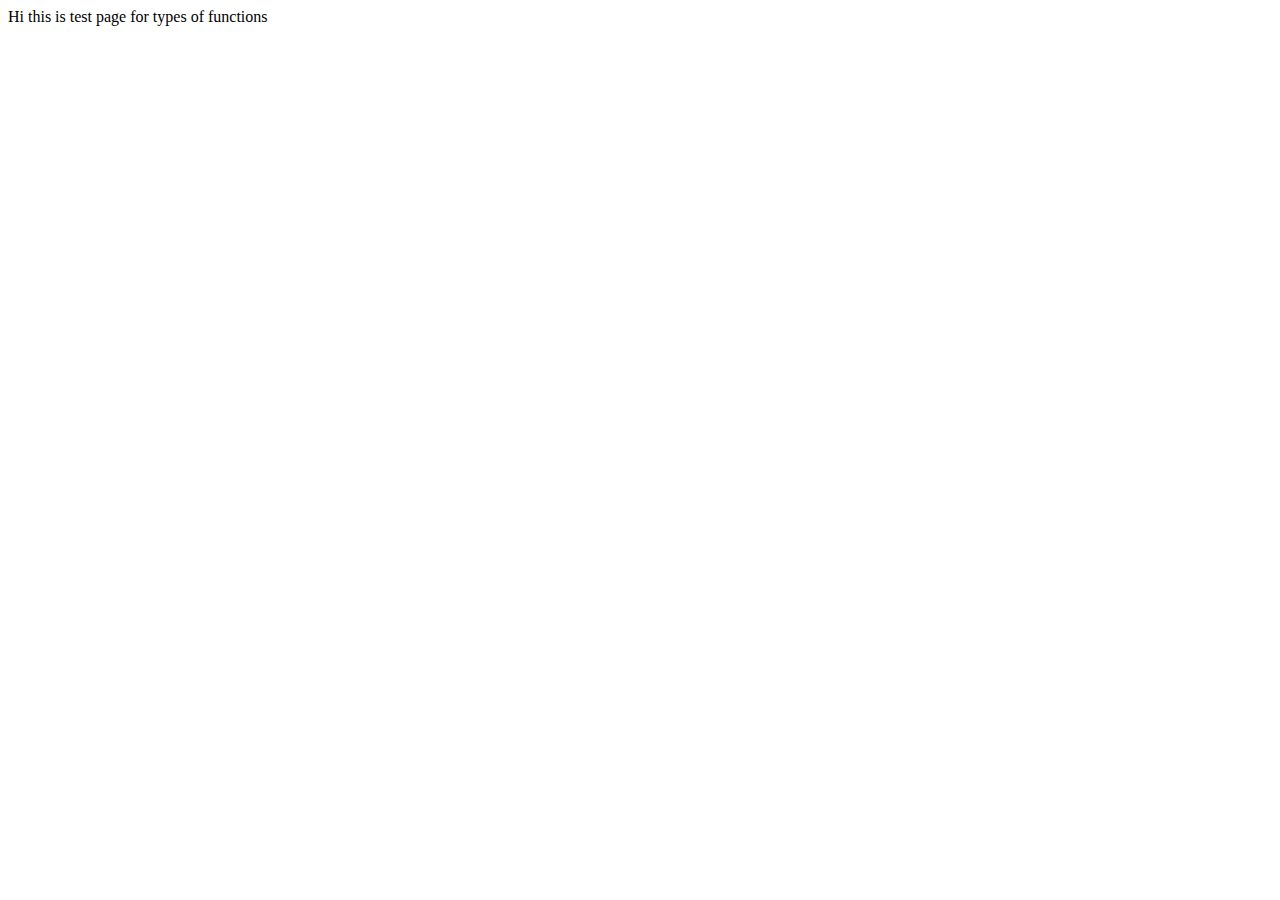
<file: Functions/index.html>
<!DOCTYPE html>
<html lang="en">
  <head>
    <meta charset="UTF-8" />
    <meta http-equiv="X-UA-Compatible" content="IE=edge" />
    <meta name="viewport" content="width=device-width, initial-scale=1.0" />
    <title>Document</title>
  </head>
  <body>
    Hi this is test page for types of functions

    <script src="script.js"></script>
  </body>
</html>
</file>
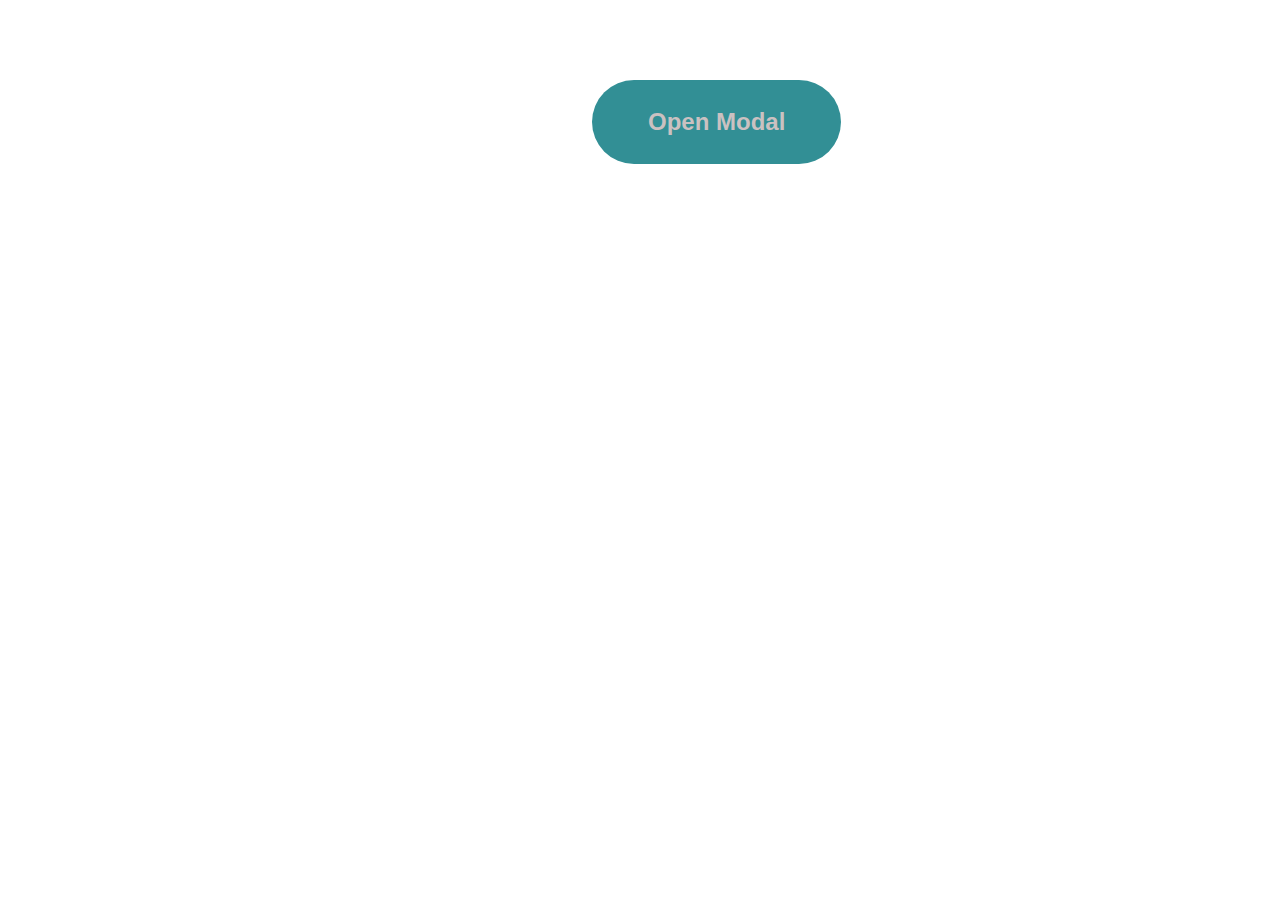
<file: Modal/index.html>
<!DOCTYPE html>
<html lang="en">
  <head>
    <meta charset="UTF-8" />
    <meta http-equiv="X-UA-Compatible" content="IE=edge" />
    <meta name="viewport" content="width=device-width, initial-scale=1.0" />
    <link href="style.css" rel="stylesheet" />

    <title>Modal</title>
  </head>
  <body>
    <div>
      <button class="open-modal">Open Modal</button>
    </div>
    <div class="modal hidden" id="modal ">
      <h1>Hello I am a stupid modal who listens to stupid commands</h1>
      <button class="close-modal hidden">&times;</button>
    </div>
    <div class="overlay hidden"></div>
  </body>
  <script src="script.js"></script>
</html>
</file>
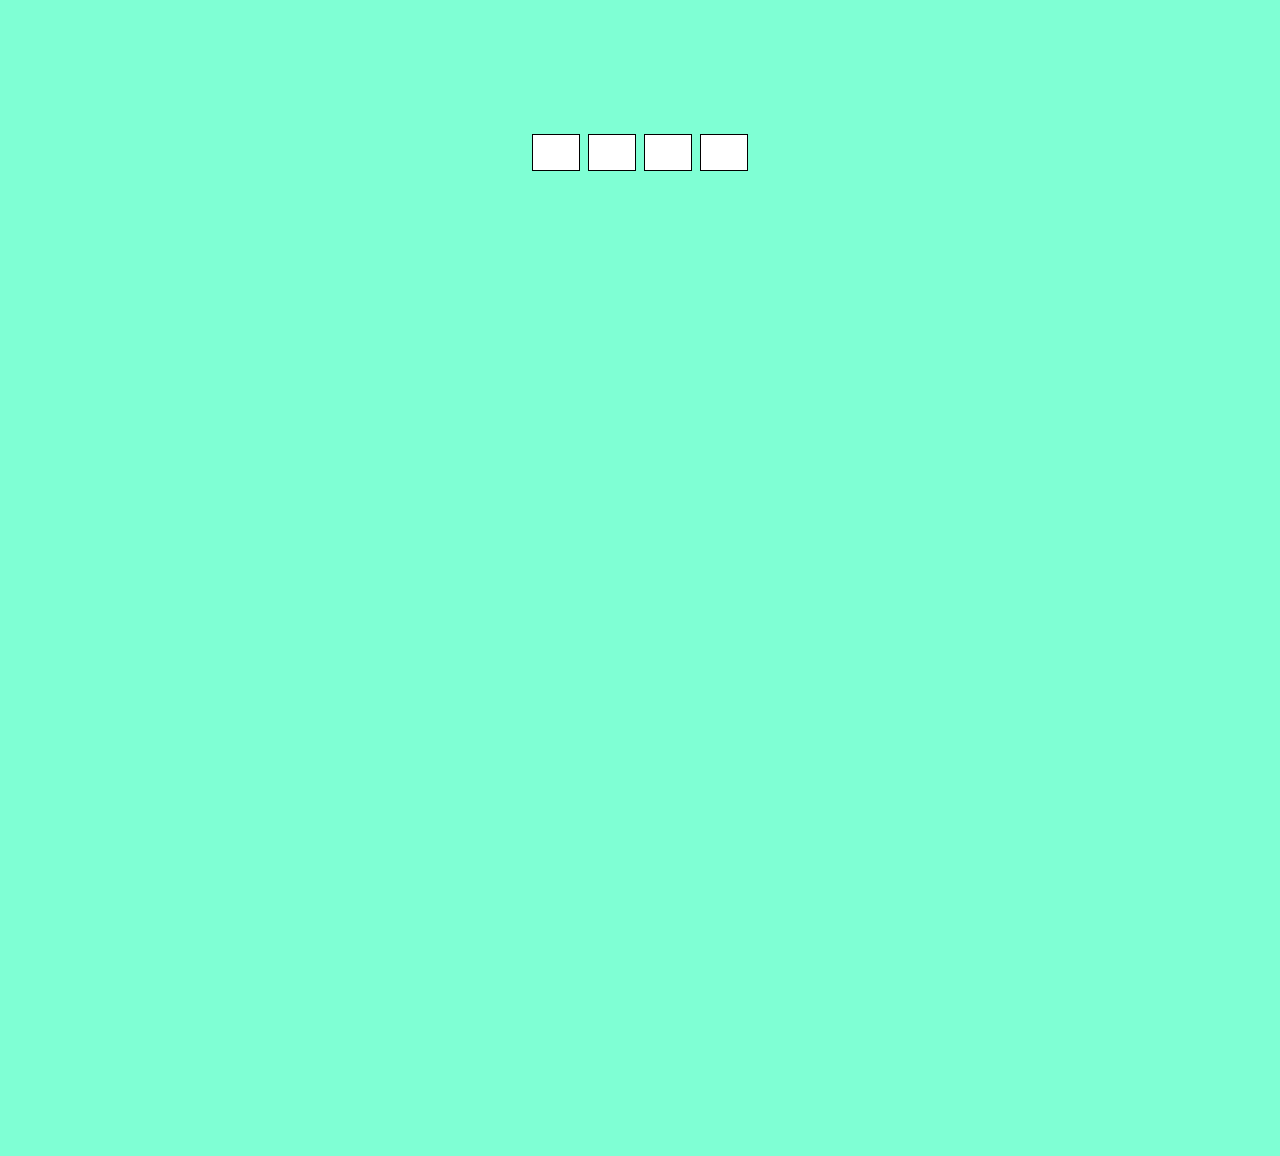
<file: OTP-field/index.html>
<!DOCTYPE html>
<html lang="en">
  <head>
    <meta charset="UTF-8" />
    <meta http-equiv="X-UA-Compatible" content="IE=edge" />
    <meta name="viewport" content="width=device-width, initial-scale=1.0" />
    <link href="style.css" rel="stylesheet" />
  
    <title>Document</title>
  </head>
  <body>
    <!-- <div>
      This is a
      <span></span>
      <span>L</span>
      <span>o</span>
      <span>o</span>
      <span>p</span>
      <span>i</span>
      <span>n</span>
      <span>g</span>
      <span></span>
      <span>A</span>
      <span>r</span>
      <span>r</span>
      <span>a</span>
      <span>y</span>
      <span></span>
      <span>A</span>
      <span>g</span>
      <span>a</span>
      <span>i</span>
      <span>n</span>
    </div> -->
    <!-- <div>
      This is a
      <span class="span-1">looping array</span>
      <span class="span-2">which is looping Again</span>
    </div> -->
    <!-- HTML code to display captions -->
    <div class="otp-container">
      <input type="text" maxlength="1" class="input-1"></input>
      <input type="text" maxlength="1" class="input-1"></input>
      <input type="text" maxlength="1" class="input-1"></input>
      <input type="text" maxlength="1" class="input-1"></input>
    </div>
    
  </body>
  <script src="script.js"></script>
</html>
</file>
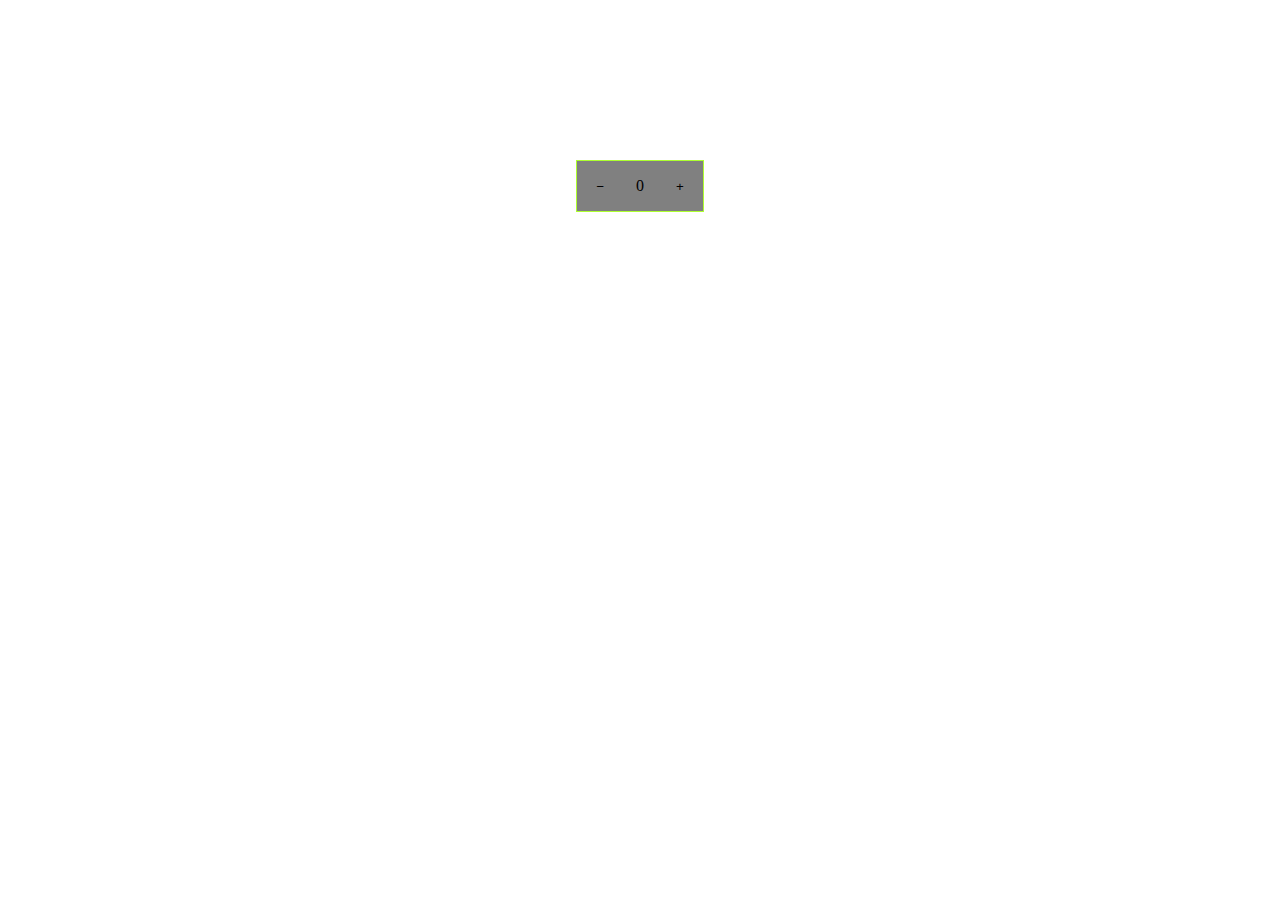
<file: QtyCounter/index.html>
<!DOCTYPE html>
<html lang="en">
  <head>
    <meta charset="UTF-8" />
    <meta http-equiv="X-UA-Compatible" content="IE=edge" />
    <meta name="viewport" content="width=device-width, initial-scale=1.0" />
    <link href="style.css" rel="stylesheet" />
    <script src="script.js"></script>
    <title>Document</title>
  </head>
  <body>
    <div class="container">
      <button class="minus-btn">&#8722;</button>
      <span class="quantity">0</span>
      <button class="plus-btn">&#x2b;</button>
    </div>
  </body>
</html>
</file>
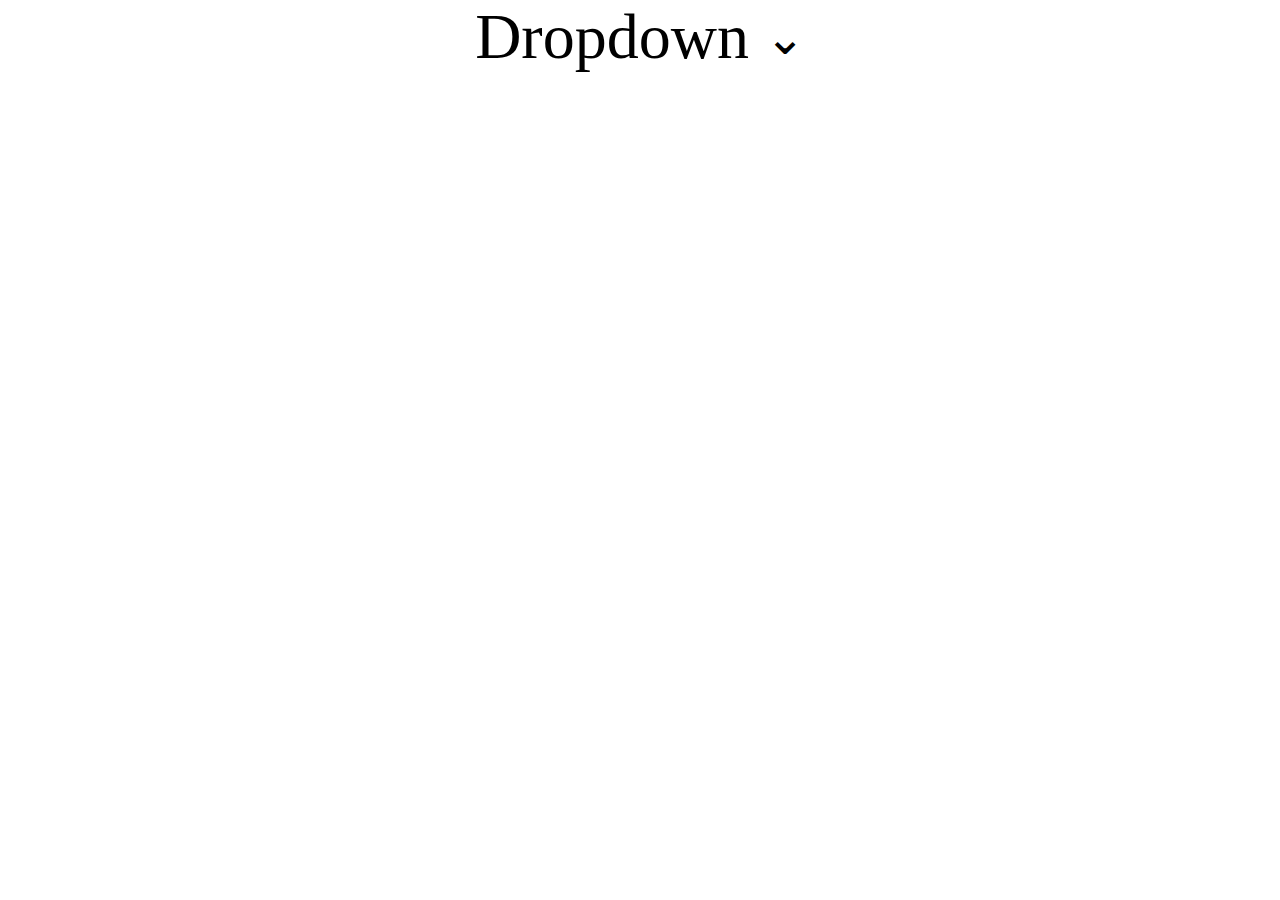
<file: Random-input/index.html>
<!DOCTYPE html>
<html lang="en">
  <head>
    <meta charset="UTF-8" />
    <meta http-equiv="X-UA-Compatible" content="IE=edge" />
    <meta name="viewport" content="width=device-width, initial-scale=1.0" />
    <link href="style.css" rel="stylesheet" />

    <title>Document</title>
  </head>
  <body>
    <div class="box-1">
      <span>Dropdown</span>
      <button>&#8964;</button>
    </div>
    <div class="box-2">
      <p class="hidden">This</p>
      <p class="hidden">is</p>
      <p class="hidden">a</p>
      <p class="hidden">dropdown</p>
    </div>
    <script src="script.js"></script>
  </body>
</html>
</file>
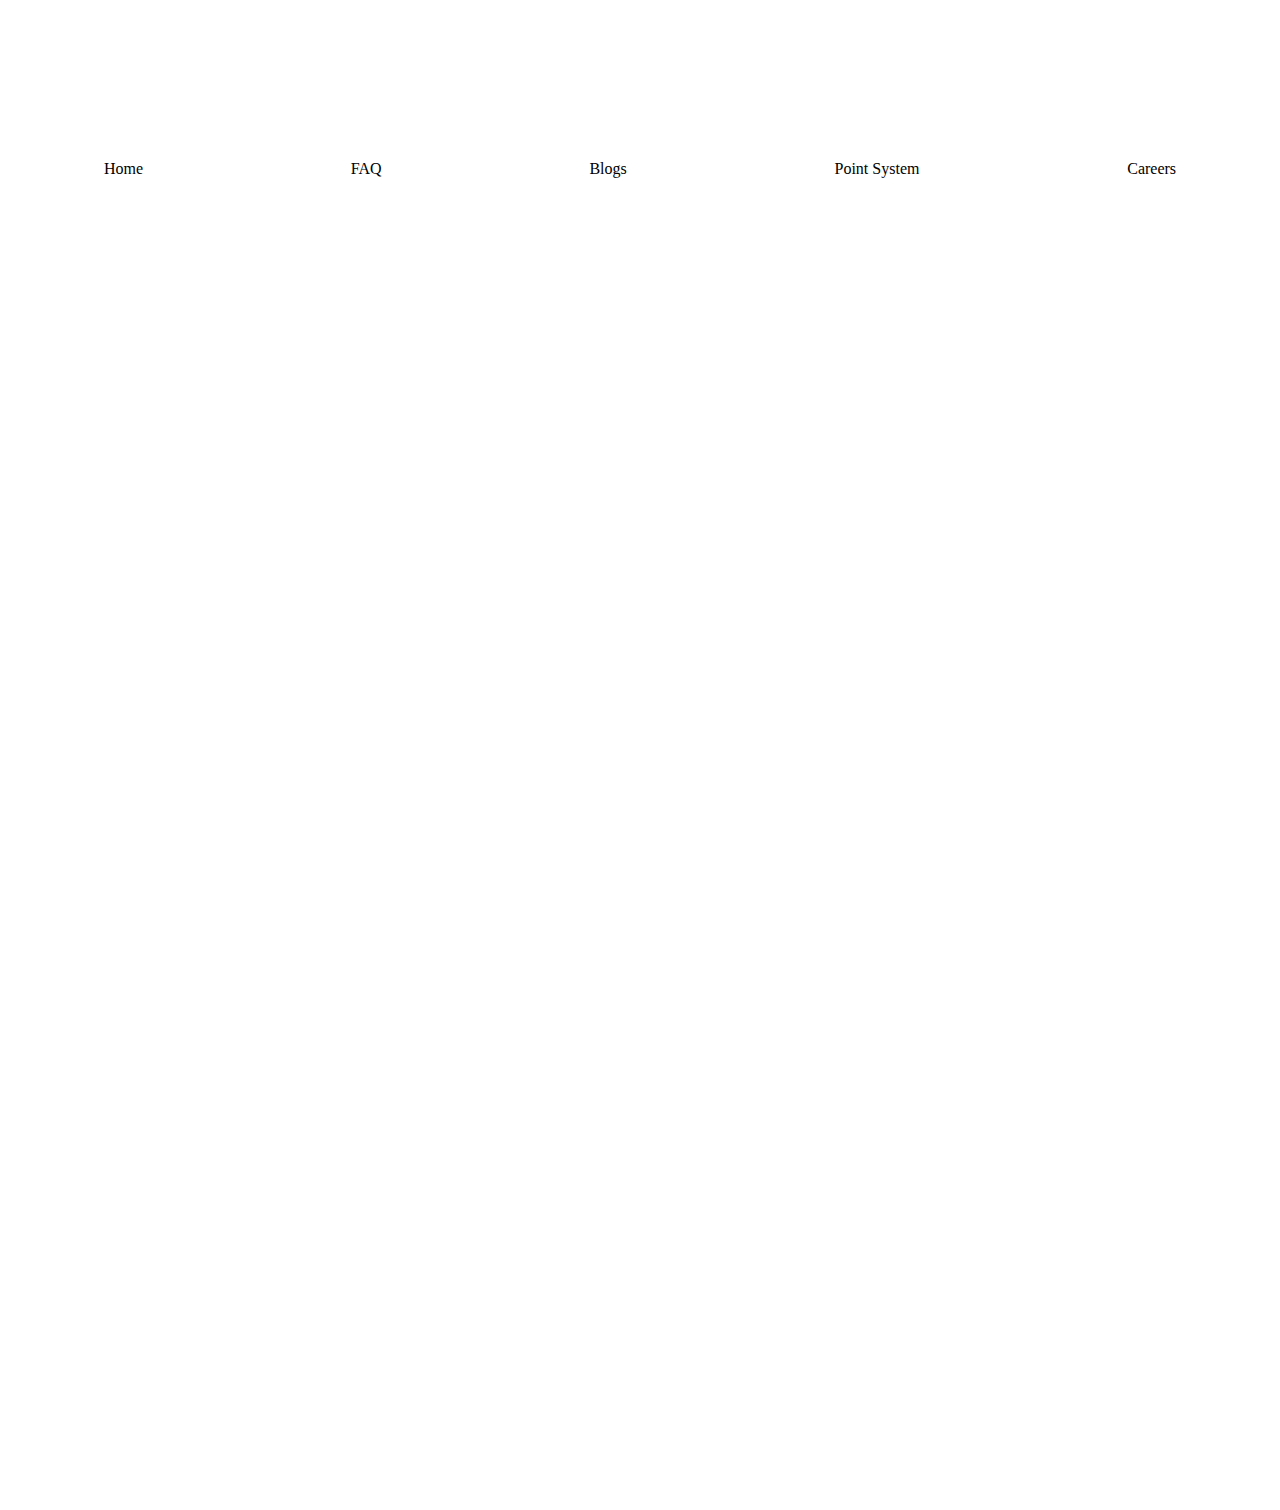
<file: Scrolling-header/index.html>
<!DOCTYPE html>
<html lang="en">
  <head>
    <meta charset="UTF-8" />
    <meta http-equiv="X-UA-Compatible" content="IE=edge" />
    <meta name="viewport" content="width=device-width, initial-scale=1.0" />
    <link href="style.css" rel="stylesheet" />
    <script src="script.js"></script>
    <title>Document</title>
  </head>
  <body>
    <header class="header">
      <p>Home</p>
      <p>FAQ</p>
      <p>Blogs</p>
      <p>Point System</p>
      <p>Careers</p>
    </header>
    <main>
      <!-- main content goes here -->
    </main>
  </body>
</html>
</file>
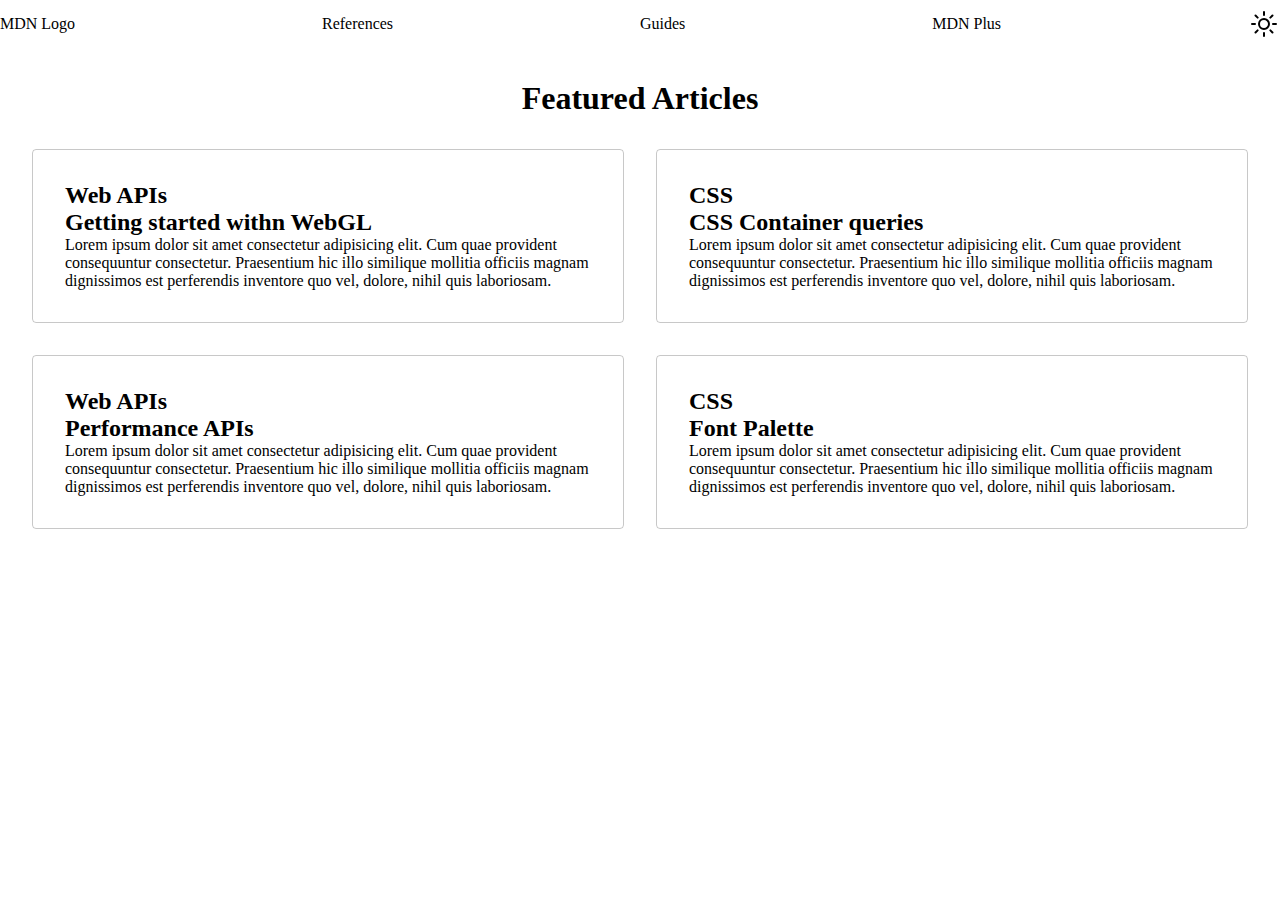
<file: Switching-modes/index.html>
<!DOCTYPE html>
<html lang="en">
  <head>
    <meta charset="UTF-8" />
    <meta http-equiv="X-UA-Compatible" content="IE=edge" />
    <meta name="viewport" content="width=device-width, initial-scale=1.0" />
    <link href="style.css" rel="stylesheet" />
    <script src="script.js"></script>
    <title>JS-Practices</title>
  </head>
  <body>
    <nav>
      <p>MDN Logo</p>
      <p>References</p>
      <p>Guides</p>
      <p>MDN Plus</p>
      <button onclick="toggleDarkMode()" class="sun-icon">
        <svg
          xmlns="http://www.w3.org/2000/svg"
          fill="none"
          viewBox="0 0 24 24"
          stroke-width="1.5"
          stroke="currentColor"
          class="sun-icon"
        >
          <path
            stroke-linecap="round"
            stroke-linejoin="round"
            d="M12 3v2.25m6.364.386l-1.591 1.591M21 12h-2.25m-.386 6.364l-1.591-1.591M12 18.75V21m-4.773-4.227l-1.591 1.591M5.25 12H3m4.227-4.773L5.636 5.636M15.75 12a3.75 3.75 0 11-7.5 0 3.75 3.75 0 017.5 0z"
          />
        </svg>
      </button>
      <div class="moon-icon">
        <svg
          xmlns="http://www.w3.org/2000/svg"
          fill="none"
          viewBox="0 0 24 24"
          stroke-width="1.5"
          stroke="currentColor"
          class="moon-icon"
        >
          <path
            stroke-linecap="round"
            stroke-linejoin="round"
            d="M21.752 15.002A9.718 9.718 0 0118 15.75c-5.385 0-9.75-4.365-9.75-9.75 0-1.33.266-2.597.748-3.752A9.753 9.753 0 003 11.25C3 16.635 7.365 21 12.75 21a9.753 9.753 0 009.002-5.998z"
          />
        </svg>
      </div>
    </nav>
    <h1>Featured Articles</h1>
    <section>
      <div class="box-1">
        <h2>Web APIs</h2>
        <h2>Getting started withn WebGL</h2>
        <p>
          Lorem ipsum dolor sit amet consectetur adipisicing elit. Cum quae
          provident consequuntur consectetur. Praesentium hic illo similique
          mollitia officiis magnam dignissimos est perferendis inventore quo
          vel, dolore, nihil quis laboriosam.
        </p>
      </div>
      <div class="box-1">
        <h2>CSS</h2>
        <h2>CSS Container queries</h2>
        <p>
          Lorem ipsum dolor sit amet consectetur adipisicing elit. Cum quae
          provident consequuntur consectetur. Praesentium hic illo similique
          mollitia officiis magnam dignissimos est perferendis inventore quo
          vel, dolore, nihil quis laboriosam.
        </p>
      </div>
      <div class="box-1">
        <h2>Web APIs</h2>
        <h2>Performance APIs</h2>
        <p>
          Lorem ipsum dolor sit amet consectetur adipisicing elit. Cum quae
          provident consequuntur consectetur. Praesentium hic illo similique
          mollitia officiis magnam dignissimos est perferendis inventore quo
          vel, dolore, nihil quis laboriosam.
        </p>
      </div>
      <div class="box-1">
        <h2>CSS</h2>
        <h2>Font Palette</h2>
        <p>
          Lorem ipsum dolor sit amet consectetur adipisicing elit. Cum quae
          provident consequuntur consectetur. Praesentium hic illo similique
          mollitia officiis magnam dignissimos est perferendis inventore quo
          vel, dolore, nihil quis laboriosam.
        </p>
      </div>
    </section>
  </body>
</html>
</file>
<file: Modal/style.css>
* {
  margin: 0;
  padding: 0;
  box-sizing: border-box;
}
.modal {
  position: absolute;
  top: 50%;
  left: 50%;
  transform: translate(-50%, -50%);
  width: 70%;

  background-color: rgb(50, 143, 149);
  padding: 6rem;
  border-radius: 5px;
  box-shadow: 0 3rem 5rem rgba(0, 0, 0, 0.3);
  z-index: 10;
  display: none;
}

.open-modal {
  font-size: 1.5rem;
  font-weight: 600;
  padding: 1.75rem 3.5rem;
  margin: 5rem 2rem;
  border: none;
  background-color: rgb(50, 143, 149);
  color: rgb(203, 193, 193);
  border-radius: 10rem;
  cursor: pointer;
  position: absolute;
  left: 35rem;
}
.close-modal {
  position: absolute;
  top: -1rem;
  right: 0.5rem;
  font-size: 5rem;
  color: #333;
  cursor: pointer;
  border: none;
  background: none;
  z-index: 10;
}
.overlay {
  position: absolute;
  top: 0;
  left: 0;
  width: 100%;
  height: 100%;
  background-color: rgba(0, 0, 0, 0.6);
  backdrop-filter: blur(3px);
  z-index: 5;
  display: none;
}
/* .hidden {
  display: none;
} */
</file>
<file: OTP-field/style.css>
* {
  margin: 0;
  padding: 0;
  box-sizing: border-box;
}
body {
  background-color: aquamarine;
}
.otp-container {
  font-size: 2rem;
  text-align: center;
  height: 100vh;

  margin: 8rem 10rem;
}
input {
  border: 1px solid black;
  width: 3rem;
  padding: 10px 12px;
}
</file>
<file: QtyCounter/style.css>
* {
  margin: 0;
  padding: 0;
  box-sizing: border-box;
}
.container {
  border: 1px solid greenyellow;
  background-color: grey;
  width: 8rem;
  text-align: center;
  padding: 1rem 0;
  display: flex;
  gap: 2rem;
  justify-content: center;
  margin: 10rem auto;
}
.minus-btn,
.plus-btn {
  background-color: gray;
  border: none;
}
</file>
<file: Random-input/style.css>
* {
  margin: 0;
  padding: 0;
  box-sizing: border-box;
}
.box-1 {
  display: flex;
  align-items: center;
  justify-content: center;
  gap: 1rem;
}
span {
  font-size: 4rem;
}
button {
  background-color: white;
  border: none;
  font-size: 3rem;
  cursor: pointer;
}
.box-2 {
  display: flex;
  align-items: center;
  justify-content: center;
  flex-direction: column;
  font-size: 2rem;
}
.hidden {
  display: none;
}
</file>
<file: Scrolling-header/style.css>
* {
  margin: 0;
  padding: 0;
  box-sizing: border-box;
}

body {
  height: 150vh;
}
.header {
  display: flex;
  justify-content: space-around;
  margin-top: 10rem;
  transition: all 0.5s ease-in-out;
}
.header-border {
  border: 2px solid black;
  background-color: rgba(0, 0, 0, 0.771);
  border-radius: 4px;
  padding: 5rem;
  transition: all 0.5s ease-in-out;
}
</file>
<file: Switching-modes/style.css>
* {
  margin: 0;
  padding: 0;
  box-sizing: border-box;
}

body {
  background-color: #ffffff;
  color: black;
}

body.dark-mode {
  background-color: rgba(10, 10, 10, 0.939);
  color: #ffffff;
}
.sun-icon {
  height: 3rem;
  width: 2rem;

  border: none;
  background-color: #ffffff;
  cursor: pointer;
}
.moon-icon {
  height: 3rem;
  width: 2rem;
  display: none;
}
nav {
  display: flex;
  align-items: center;
  justify-content: space-between;
}
h1 {
  text-align: center;
  margin-top: 2rem;
}
section {
  display: grid;
  grid-template-columns: repeat(2, 1fr);
  grid-template-rows: repeat(2, 1fr);
  gap: 2rem;
  margin: 2rem;
}
.box-1 {
  border: 1px solid rgba(0, 0, 0, 0.216);

  padding: 2rem;
  border-radius: 4px;
}
</file>
